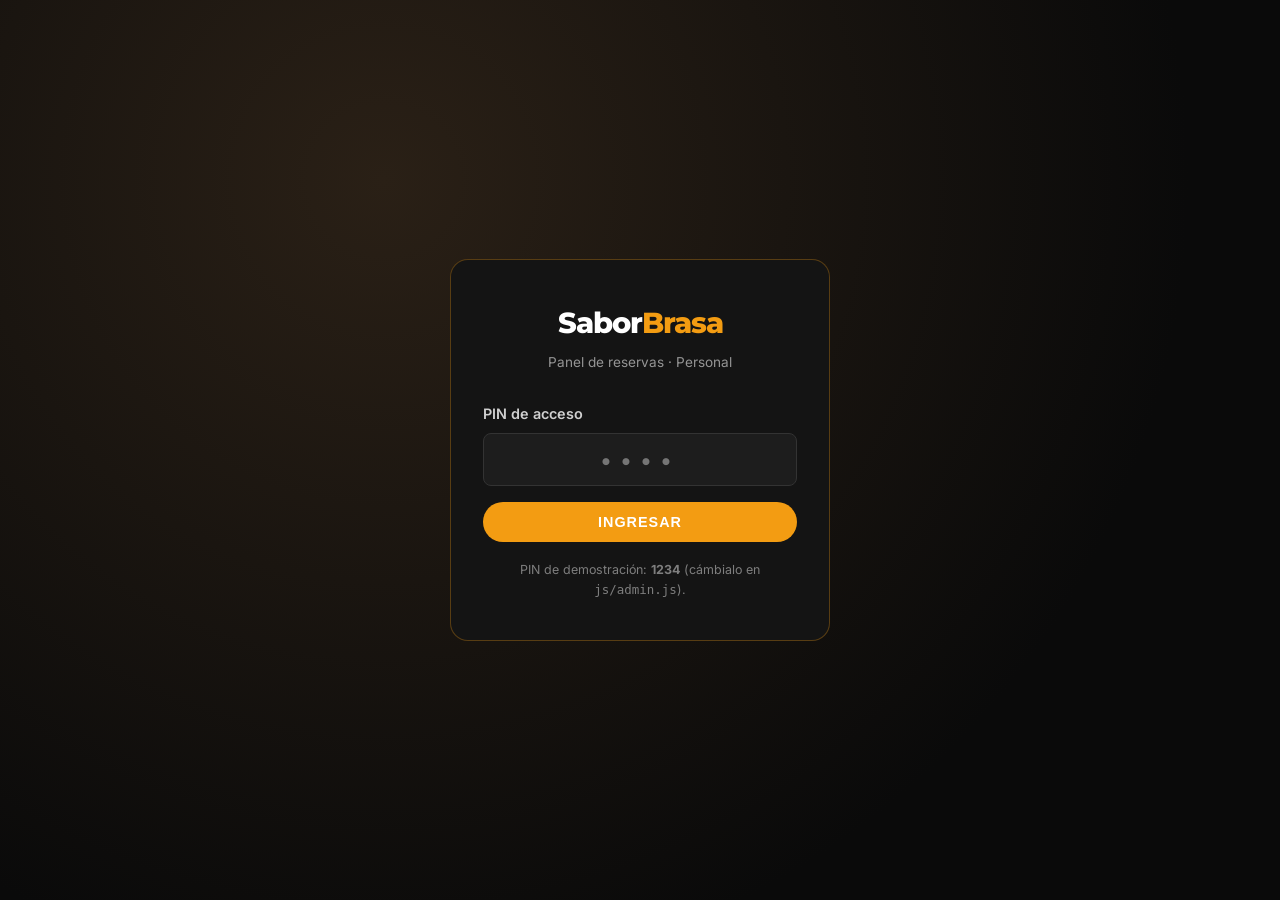
<file: admin.html>
<!DOCTYPE html>
<html lang="es">
<head>
    <meta charset="UTF-8">
    <meta name="viewport" content="width=device-width, initial-scale=1.0">
    <meta name="robots" content="noindex, nofollow">
    <title>Panel de Reservas | Sabor a Brasa</title>
    <link rel="preconnect" href="https://fonts.googleapis.com">
    <link rel="preconnect" href="https://fonts.gstatic.com" crossorigin>
    <link href="https://fonts.googleapis.com/css2?family=Inter:wght@300;400;600;700&family=Montserrat:wght@700;800&display=swap" rel="stylesheet">
    <link rel="stylesheet" href="css/style.css">
    <link rel="stylesheet" href="css/admin.css">
</head>
<body class="admin-body">

    <!-- Login -->
    <section id="login-screen" class="login-screen">
        <form id="login-form" class="login-card">
            <a href="index.html" class="logo">Sabor<span>Brasa</span></a>
            <p class="login-sub">Panel de reservas &middot; Personal</p>
            <label for="pin">PIN de acceso</label>
            <input type="password" id="pin" inputmode="numeric" autocomplete="current-password" placeholder="••••" required>
            <p class="form-general-error" id="login-error"></p>
            <button type="submit" class="btn-primary full-width">Ingresar</button>
            <p class="login-note">PIN de demostración: <strong>1234</strong> (cámbialo en <code>js/admin.js</code>).</p>
        </form>
    </section>

    <!-- Panel -->
    <div id="admin-app" class="admin-app" hidden>
        <header class="admin-header">
            <a href="index.html" class="logo">Sabor<span>Brasa</span></a>
            <span class="admin-tag">Reservas</span>
            <div class="admin-header-actions">
                <a href="index.html" class="admin-link">Ver sitio</a>
                <button type="button" class="admin-link" id="logout-btn">Cerrar sesión</button>
            </div>
        </header>

        <main class="admin-main">
            <!-- Barra de herramientas -->
            <div class="toolbar">
                <div class="view-switch" role="tablist">
                    <button type="button" class="view-btn active" data-view="day" role="tab">Por día</button>
                    <button type="button" class="view-btn" data-view="upcoming" role="tab">Próximas</button>
                    <button type="button" class="view-btn" data-view="all" role="tab">Historial</button>
                </div>

                <div class="date-nav" id="date-nav">
                    <button type="button" class="icon-btn" id="prev-day" aria-label="Día anterior">‹</button>
                    <input type="date" id="admin-date">
                    <button type="button" class="icon-btn" id="next-day" aria-label="Día siguiente">›</button>
                    <button type="button" class="chip-btn" id="today-btn">Hoy</button>
                </div>

                <div class="toolbar-right">
                    <button type="button" class="btn-primary" id="new-res-btn">+ Nueva reserva</button>
                    <button type="button" class="btn-outline" id="export-btn">Exportar CSV</button>
                </div>
            </div>

            <h1 class="admin-title" id="admin-title"></h1>

            <!-- KPIs -->
            <div class="kpis">
                <div class="kpi"><span class="kpi-label">Reservas activas</span><strong id="kpi-res">0</strong></div>
                <div class="kpi"><span class="kpi-label">Comensales</span><strong id="kpi-guests">0</strong></div>
                <div class="kpi kpi-warn"><span class="kpi-label">Por confirmar</span><strong id="kpi-pending">0</strong></div>
                <div class="kpi"><span class="kpi-label">Ocupación pico</span><strong id="kpi-peak">0%</strong></div>
            </div>

            <!-- Ocupación por zona y horario -->
            <section class="panel" id="occupancy-panel">
                <div class="panel-head">
                    <h2>Ocupación por zona</h2>
                    <span class="panel-sub">Comensales sentados o por llegar en cada turno vs. capacidad</span>
                </div>
                <div class="occupancy-wrap">
                    <table class="occupancy" id="occupancy-table"></table>
                </div>
            </section>

            <!-- Listado -->
            <section class="panel">
                <div class="panel-head">
                    <h2>Reservas</h2>
                    <div class="filters">
                        <input type="search" id="search" placeholder="Buscar nombre, código o celular">
                        <select id="status-filter">
                            <option value="">Todos los estados</option>
                        </select>
                        <select id="zone-filter">
                            <option value="">Todas las zonas</option>
                        </select>
                    </div>
                </div>
                <div class="table-wrap">
                    <table class="res-table">
                        <thead>
                            <tr>
                                <th>Fecha / Hora</th>
                                <th>Cliente</th>
                                <th>Pax</th>
                                <th>Zona</th>
                                <th>Detalle</th>
                                <th>Estado</th>
                                <th class="th-actions">Acciones</th>
                            </tr>
                        </thead>
                        <tbody id="res-tbody"></tbody>
                    </table>
                </div>
                <div class="empty-state" id="empty-state" hidden>
                    <p>No hay reservas para mostrar.</p>
                    <button type="button" class="btn-outline" id="seed-btn">Cargar datos de ejemplo</button>
                </div>
            </section>

            <p class="admin-disclaimer">
                Las reservas se guardan en este navegador (localStorage). Para que el personal vea las reservas hechas
                desde cualquier dispositivo, conecta <code>js/reservas-store.js</code> a un backend (Firebase, Supabase o una API propia).
            </p>
        </main>
    </div>

    <!-- Modal crear / editar -->
    <div id="edit-modal" class="modal-overlay admin-modal" aria-hidden="true" role="dialog" aria-modal="true" aria-labelledby="edit-title">
        <div class="modal-card light">
            <button class="modal-close" id="edit-close" aria-label="Cerrar">&times;</button>
            <h3 class="edit-title" id="edit-title">Nueva reserva</h3>
            <form id="edit-form" novalidate>
                <input type="hidden" name="id">
                <div class="form-row">
                    <div class="form-group">
                        <label for="e-name">Nombre</label>
                        <input type="text" id="e-name" name="name" required>
                        <small class="field-error" data-error-for="name"></small>
                    </div>
                    <div class="form-group">
                        <label for="e-phone">Celular</label>
                        <input type="tel" id="e-phone" name="phone" required>
                        <small class="field-error" data-error-for="phone"></small>
                    </div>
                </div>
                <div class="form-row">
                    <div class="form-group">
                        <label for="e-guests">Personas</label>
                        <input type="number" id="e-guests" name="guests" min="1" max="60" required>
                        <small class="field-error" data-error-for="guests"></small>
                    </div>
                    <div class="form-group">
                        <label for="e-zone">Zona</label>
                        <select id="e-zone" name="zone"></select>
                        <small class="field-error" data-error-for="zone"></small>
                    </div>
                </div>
                <div class="form-row">
                    <div class="form-group">
                        <label for="e-date">Fecha</label>
                        <input type="date" id="e-date" name="date" required>
                        <small class="field-error" data-error-for="date"></small>
                    </div>
                    <div class="form-group">
                        <label for="e-time">Hora</label>
                        <select id="e-time" name="time"></select>
                        <small class="field-error" data-error-for="time"></small>
                    </div>
                </div>
                <div class="form-row">
                    <div class="form-group">
                        <label for="e-occasion">Ocasión</label>
                        <select id="e-occasion" name="occasion">
                            <option>Cena Casual</option>
                            <option>Aniversario</option>
                            <option>Cumpleaños</option>
                            <option>Reunión de Negocios</option>
                            <option>Reunión Familiar</option>
                        </select>
                    </div>
                    <div class="form-group">
                        <label for="e-email">Correo</label>
                        <input type="email" id="e-email" name="email">
                        <small class="field-error" data-error-for="email"></small>
                    </div>
                </div>
                <div class="form-group">
                    <label for="e-message">Nota / alergias</label>
                    <textarea id="e-message" name="message" rows="2"></textarea>
                </div>
                <p class="form-general-error" id="edit-general"></p>
                <div class="edit-actions">
                    <button type="button" class="btn-outline" id="edit-cancel">Cancelar</button>
                    <button type="submit" class="btn-primary">Guardar</button>
                </div>
            </form>
            <div class="history" id="edit-history" hidden></div>
        </div>
    </div>

    <div id="toast" class="toast" role="status" aria-live="polite"></div>

    <script src="js/reservas-store.js"></script>
    <script src="js/admin.js"></script>
</body>
</html>
</file>
<file: css/style.css>
/* Variables */
:root {
    --primary-color: #f39c12; /* Golden Orange */
    --secondary-color: #e67e22; /* Deep Orange */
    --accent-color: #c0392b; /* Deep Red */
    --dark-color: #1a1a1a; /* Charcoal */
    --light-color: #f4f4f4;
    --text-color: #333;
    --text-light: #666;
    --white: #ffffff;
    --container-width: 1100px;
    --transition: all 0.3s ease;
    --shadow: 0 4px 20px rgba(0, 0, 0, 0.1);
}

/* Base Styles */
* {
    margin: 0;
    padding: 0;
    box-sizing: border-box;
}

html {
    scroll-behavior: smooth;
}

body {
    font-family: 'Inter', sans-serif;
    line-height: 1.6;
    color: var(--text-color);
    background-color: var(--white);
    overflow-x: hidden;
}

h1, h2, h3, h4 {
    font-family: 'Montserrat', sans-serif;
    font-weight: 800;
    line-height: 1.2;
}

ul {
    list-style: none;
}

a {
    text-decoration: none;
    color: inherit;
    transition: var(--transition);
}

img {
    max-width: 100%;
    display: block;
}

.container {
    max-width: var(--container-width);
    margin: 0 auto;
    padding: 0 20px;
}

.container.narrow {
    max-width: 600px;
}

.section {
    padding: 80px 0;
}

.bg-light {
    background-color: var(--light-color);
}

.text-center {
    text-align: center;
}

.section-title {
    font-size: 2.5rem;
    margin-bottom: 40px;
    position: relative;
    color: var(--dark-color);
}

.section-title::after {
    content: '';
    display: block;
    width: 60px;
    height: 4px;
    background-color: var(--primary-color);
    margin: 15px auto 0;
}

.text-center .section-title::after {
    margin: 15px auto 0;
}

/* Buttons */
.btn-primary, .btn-secondary {
    display: inline-block;
    padding: 12px 30px;
    border-radius: 50px;
    font-weight: 600;
    text-transform: uppercase;
    letter-spacing: 1px;
    cursor: pointer;
    border: none;
    font-size: 0.9rem;
}

.btn-primary {
    background-color: var(--primary-color);
    color: var(--white);
}

.btn-primary:hover {
    background-color: var(--secondary-color);
    transform: translateY(-3px);
    box-shadow: 0 5px 15px rgba(243, 156, 18, 0.4);
}

.btn-secondary {
    background-color: transparent;
    border: 2px solid var(--white);
    color: var(--white);
}

.btn-secondary:hover {
    background-color: var(--white);
    color: var(--dark-color);
}

.full-width {
    width: 100%;
}

/* Header */
.header {
    background-color: rgba(26, 26, 26, 0.95);
    color: var(--white);
    padding: 15px 0;
    position: fixed;
    top: 0;
    width: 100%;
    z-index: 1000;
    box-shadow: var(--shadow);
}

.header .container {
    display: flex;
    justify-content: space-between;
    align-items: center;
}

.logo {
    font-family: 'Montserrat', sans-serif;
    font-size: 1.8rem;
    font-weight: 800;
    letter-spacing: -1px;
}

.logo span {
    color: var(--primary-color);
}

.nav ul {
    display: flex;
    align-items: center;
}

.nav li {
    margin-left: 30px;
}

.nav a {
    font-weight: 600;
    font-size: 0.9rem;
    color: rgba(255, 255, 255, 0.8);
}

.nav a:hover {
    color: var(--primary-color);
}

.menu-toggle {
    display: none;
    background: none;
    border: none;
    cursor: pointer;
}

.menu-toggle span {
    display: block;
    width: 25px;
    height: 3px;
    background-color: var(--white);
    margin: 5px 0;
    transition: var(--transition);
}

.menu-toggle.open span:nth-child(1) {
    transform: rotate(45deg) translate(5px, 6px);
}

.menu-toggle.open span:nth-child(2) {
    opacity: 0;
}

.menu-toggle.open span:nth-child(3) {
    transform: rotate(-45deg) translate(5px, -6px);
}

.nav.active {
    display: block !important;
    position: absolute;
    top: 100%;
    left: 0;
    width: 100%;
    background-color: rgba(26, 26, 26, 0.98);
    padding: 20px;
    box-shadow: 0 10px 20px rgba(0,0,0,0.2);
}

.nav.active ul {
    flex-direction: column;
}

.nav.active li {
    margin: 15px 0;
    margin-left: 0;
}

/* Hero Section */
.hero {
    height: 100vh;
    background: linear-gradient(rgba(0,0,0,0.7), rgba(0,0,0,0.7)), url('https://images.unsplash.com/photo-1598103442097-8b74394b95c6?ixlib=rb-1.2.1&auto=format&fit=crop&w=1350&q=80'); /* Placeholder image */
    background-size: cover;
    background-position: center;
    display: flex;
    align-items: center;
    color: var(--white);
    text-align: center;
    position: relative;
}

.hero-content {
    position: relative;
    z-index: 2;
}

.hero h1 {
    font-size: 4rem;
    margin-bottom: 20px;
}

.hero h1 span {
    display: block;
    color: var(--primary-color);
}

.hero p {
    font-size: 1.2rem;
    margin-bottom: 40px;
    max-width: 700px;
    margin-left: auto;
    margin-right: auto;
    color: rgba(255, 255, 255, 0.9);
}

.hero-actions {
    display: flex;
    justify-content: center;
    gap: 20px;
}

/* About Section */
.grid {
    display: grid;
    grid-template-columns: 1fr 1fr;
    gap: 50px;
    align-items: center;
}

.about-image .image-placeholder {
    width: 100%;
    height: 400px;
    background: linear-gradient(135deg, var(--dark-color) 0%, #333 100%);
    border-radius: 10px;
    position: relative;
    overflow: hidden;
}

.about-image .image-placeholder::before {
    content: 'FOOD IMAGE';
    position: absolute;
    top: 50%;
    left: 50%;
    transform: translate(-50%, -50%);
    color: rgba(255,255,255,0.1);
    font-size: 2rem;
    font-weight: 800;
}

.about-text p {
    margin-bottom: 20px;
    font-size: 1.1rem;
    color: var(--text-light);
}

/* Menu Section */
.menu-tabs {
    display: flex;
    justify-content: center;
    margin-bottom: 40px;
    gap: 10px;
    flex-wrap: wrap;
}

.tab-btn {
    padding: 10px 25px;
    background-color: var(--white);
    border: 1px solid #ddd;
    border-radius: 5px;
    cursor: pointer;
    font-weight: 600;
    transition: var(--transition);
}

.tab-btn.active, .tab-btn:hover {
    background-color: var(--dark-color);
    color: var(--white);
    border-color: var(--dark-color);
}

.menu-grid {
    display: grid;
    grid-template-columns: repeat(4, 1fr);
    gap: 20px;
}

.mb-40 {
    margin-bottom: 40px;
}

.mb-20 {
    margin-bottom: 20px;
}

.img-about {
    width: 100%;
    height: auto;
    border-radius: 15px;
    box-shadow: var(--shadow);
}

.menu-item.preview .item-content {
    justify-content: center;
    text-align: center;
}

.menu-item.preview .item-info h3 {
    font-size: 1.3rem;
}

.menu-item:hover {
    transform: translateY(-10px);
    box-shadow: var(--shadow);
}

.item-img {
    width: 100%;
    height: 200px;
    overflow: hidden;
}

.item-img img {
    width: 100%;
    height: 100%;
    object-fit: cover;
    transition: var(--transition);
}

.menu-item:hover .item-img img {
    transform: scale(1.1);
}

.item-content {
    padding: 20px;
    display: flex;
    justify-content: space-between;
    align-items: flex-start;
    flex-grow: 1;
}

.item-info h3 {
    font-size: 1.1rem;
    margin-bottom: 5px;
    color: var(--dark-color);
}

.item-info p {
    font-size: 0.9rem;
    color: var(--text-light);
}

.item-price {
    font-weight: 700;
    color: var(--primary-color);
    font-size: 1.1rem;
}

/* Reservations Form */
.form {
    background-color: var(--white);
    padding: 40px;
    border-radius: 15px;
    box-shadow: var(--shadow);
}

.form-group {
    margin-bottom: 20px;
}

.form-row {
    display: grid;
    grid-template-columns: 1fr 1fr;
    gap: 20px;
}

label {
    display: block;
    margin-bottom: 8px;
    font-weight: 600;
    font-size: 0.9rem;
}

input, select, textarea {
    width: 100%;
    padding: 12px 15px;
    border: 1px solid #ddd;
    border-radius: 8px;
    font-family: inherit;
    font-size: 1rem;
    transition: var(--transition);
}

input:focus, select:focus, textarea:focus {
    outline: none;
    border-color: var(--primary-color);
    box-shadow: 0 0 0 3px rgba(243, 156, 18, 0.1);
}

/* Footer */
.footer {
    background-color: var(--dark-color);
    color: var(--white);
    padding: 80px 0 20px;
}

.footer .grid {
    align-items: flex-start;
}

.footer-brand .logo {
    display: inline-block;
    margin-bottom: 20px;
}

.footer h4 {
    margin-bottom: 25px;
    font-size: 1.1rem;
    color: var(--primary-color);
}

.footer p {
    color: rgba(255, 255, 255, 0.7);
    margin-bottom: 10px;
}

.social-links {
    display: flex;
    gap: 15px;
}

.social-links a {
    width: 35px;
    height: 35px;
    background-color: rgba(255, 255, 255, 0.1);
    display: flex;
    align-items: center;
    justify-content: center;
    border-radius: 50%;
    font-size: 0.8rem;
    font-weight: 700;
}

.social-links a:hover {
    background-color: var(--primary-color);
    color: var(--white);
}

.footer-bottom {
    margin-top: 60px;
    padding-top: 20px;
    border-top: 1px solid rgba(255, 255, 255, 0.1);
}

.footer-bottom p {
    font-size: 0.8rem;
}

/* Responsiveness */
@media (max-width: 992px) {
    .hero h1 {
        font-size: 3rem;
    }
    .menu-grid {
        grid-template-columns: repeat(2, 1fr);
    }
}

@media (max-width: 768px) {
    .grid {
        grid-template-columns: 1fr;
    }
    
    .header .nav {
        display: none; /* Mobile menu logic in JS */
    }
    
    .menu-toggle {
        display: block;
    }
    
    .hero h1 {
        font-size: 2.5rem;
    }
    
    .section-title {
        font-size: 2rem;
    }

    .menu-grid {
        grid-template-columns: 1fr;
    }
}

@media (max-width: 480px) {
    .form-row {
        grid-template-columns: 1fr;
    }
    
    .hero-actions {
        flex-direction: column;
    }
}

/* ==========================================================================
   Modal de Confirmación VIP (Dark Luxury & Gold Theme)
   ========================================================================== */
.modal-overlay {
    position: fixed;
    top: 0;
    left: 0;
    width: 100%;
    height: 100%;
    background: rgba(10, 10, 10, 0.85);
    backdrop-filter: blur(8px);
    -webkit-backdrop-filter: blur(8px);
    display: flex;
    align-items: center;
    justify-content: center;
    padding: 20px;
    z-index: 1000;
    opacity: 0;
    visibility: hidden;
    transition: opacity 0.4s ease, visibility 0.4s ease;
}

.modal-overlay.active {
    opacity: 1;
    visibility: visible;
}

.modal-card {
    background: linear-gradient(145deg, #181818 0%, #111111 100%);
    border: 1px solid rgba(243, 156, 18, 0.35);
    box-shadow: 0 25px 60px rgba(0, 0, 0, 0.6), 0 0 40px rgba(243, 156, 18, 0.1);
    border-radius: 20px;
    max-width: 540px;
    width: 100%;
    padding: 45px 40px;
    position: relative;
    color: #fff;
    transform: translateY(30px) scale(0.96);
    transition: transform 0.4s cubic-bezier(0.16, 1, 0.3, 1);
}

.modal-overlay.active .modal-card {
    transform: translateY(0) scale(1);
}

.modal-close {
    position: absolute;
    top: 20px;
    right: 22px;
    background: transparent;
    border: none;
    color: rgba(255, 255, 255, 0.6);
    font-size: 2rem;
    line-height: 1;
    cursor: pointer;
    transition: var(--transition);
}

.modal-close:hover {
    color: var(--primary-color);
    transform: rotate(90deg);
}

.modal-badge {
    display: inline-block;
    font-size: 0.72rem;
    text-transform: uppercase;
    letter-spacing: 2px;
    color: var(--primary-color);
    background: rgba(243, 156, 18, 0.12);
    border: 1px solid rgba(243, 156, 18, 0.25);
    padding: 6px 14px;
    border-radius: 50px;
    margin-bottom: 20px;
    font-weight: 600;
}

.modal-title {
    font-size: 1.8rem;
    font-weight: 800;
    margin-bottom: 8px;
    letter-spacing: -0.5px;
}

.modal-title span {
    color: var(--primary-color);
}

.modal-subtitle {
    color: rgba(255, 255, 255, 0.7);
    font-size: 0.95rem;
    margin-bottom: 30px;
    line-height: 1.5;
}

.reservation-summary {
    background: rgba(255, 255, 255, 0.03);
    border: 1px solid rgba(255, 255, 255, 0.08);
    border-radius: 12px;
    padding: 22px;
    display: grid;
    grid-template-columns: 1fr 1fr;
    gap: 16px;
    margin-bottom: 24px;
}

.summary-item.full {
    grid-column: 1 / -1;
}

.summary-label {
    display: block;
    font-size: 0.75rem;
    text-transform: uppercase;
    letter-spacing: 1.5px;
    color: var(--primary-color);
    margin-bottom: 4px;
    font-weight: 600;
}

.summary-value {
    font-size: 0.95rem;
    font-weight: 600;
    color: #ffffff;
}

.modal-notice {
    font-size: 0.82rem;
    color: rgba(255, 255, 255, 0.55);
    border-left: 2px solid var(--primary-color);
    padding-left: 12px;
    margin-bottom: 30px;
    font-style: italic;
}

.modal-actions {
    display: flex;
    flex-direction: column;
    gap: 12px;
}

.btn-secondary-modal {
    display: inline-flex;
    align-items: center;
    justify-content: center;
    padding: 12px 24px;
    border-radius: 50px;
    font-size: 0.85rem;
    font-weight: 600;
    letter-spacing: 0.5px;
    color: #25d366;
    background: rgba(37, 211, 102, 0.1);
    border: 1px solid rgba(37, 211, 102, 0.3);
    transition: var(--transition);
    text-align: center;
}

.btn-secondary-modal:hover {
    background: #25d366;
    color: #ffffff;
    box-shadow: 0 4px 15px rgba(37, 211, 102, 0.3);
}

@media (max-width: 576px) {
    .modal-card {
        padding: 30px 22px;
    }
    .reservation-summary {
        grid-template-columns: 1fr;
        gap: 12px;
        padding: 16px;
    }
    .modal-title {
        font-size: 1.5rem;
    }
}
/* ==========================================================================
   Header al hacer scroll
   ========================================================================== */
.header {
    transition: padding 0.3s ease, background-color 0.3s ease;
}

.header.scrolled {
    padding: 10px 0;
    background-color: rgba(10, 10, 10, 0.98);
}

/* ==========================================================================
   Formulario de reservas
   ========================================================================== */
.form-block {
    border: none;
    padding: 0;
    margin: 0 0 28px;
    min-width: 0;
}

.form-block legend {
    font-family: 'Montserrat', sans-serif;
    font-weight: 800;
    font-size: 0.78rem;
    text-transform: uppercase;
    letter-spacing: 2px;
    color: var(--secondary-color);
    margin-bottom: 14px;
    padding-bottom: 8px;
    width: 100%;
    border-bottom: 1px solid #eee;
}

.optional {
    font-weight: 400;
    color: #999;
    font-size: 0.8rem;
}

.field-error {
    display: block;
    color: var(--accent-color);
    font-size: 0.8rem;
    margin-top: 6px;
    min-height: 0;
}

.field-error:empty {
    display: none;
}

.field-hint {
    display: block;
    color: var(--text-light);
    font-size: 0.8rem;
    margin-top: 6px;
}

.field-hint:empty {
    display: none;
}

input.invalid, select.invalid, textarea.invalid {
    border-color: var(--accent-color);
    box-shadow: 0 0 0 3px rgba(192, 57, 43, 0.1);
}

.form-general-error {
    color: var(--accent-color);
    font-size: 0.9rem;
    margin-bottom: 12px;
    text-align: center;
}

.form-general-error:empty {
    display: none;
}

.form-footnote {
    text-align: center;
    font-size: 0.85rem;
    color: var(--text-light);
    margin-top: 16px;
}

.form-footnote a {
    color: var(--secondary-color);
    font-weight: 600;
    text-decoration: underline;
}

.checkbox {
    display: flex;
    gap: 10px;
    align-items: flex-start;
    font-weight: 400;
    font-size: 0.9rem;
    color: var(--text-light);
    cursor: pointer;
}

.checkbox input {
    width: 18px;
    height: 18px;
    margin-top: 2px;
    flex-shrink: 0;
    accent-color: var(--primary-color);
}

/* Turnos */
.slot-grid {
    display: grid;
    grid-template-columns: repeat(auto-fill, minmax(92px, 1fr));
    gap: 10px;
}

.slot-empty {
    grid-column: 1 / -1;
    text-align: center;
    color: var(--text-light);
    font-size: 0.9rem;
    padding: 18px;
    background: var(--light-color);
    border-radius: 10px;
}

.slot {
    padding: 10px 6px;
    border: 1px solid #ddd;
    background: var(--white);
    border-radius: 8px;
    font-family: inherit;
    font-weight: 600;
    font-size: 0.9rem;
    color: var(--dark-color);
    cursor: pointer;
    transition: var(--transition);
    position: relative;
}

.slot:hover:not(:disabled) {
    border-color: var(--primary-color);
    color: var(--secondary-color);
}

.slot.few::after {
    content: '';
    position: absolute;
    top: 6px;
    right: 6px;
    width: 6px;
    height: 6px;
    border-radius: 50%;
    background: var(--secondary-color);
}

.slot.full {
    background: #f6f6f6;
    color: #bbb;
    text-decoration: line-through;
    cursor: not-allowed;
}

.slot.selected {
    background: var(--dark-color);
    border-color: var(--dark-color);
    color: var(--primary-color);
}

.slot:focus-visible {
    outline: 2px solid var(--primary-color);
    outline-offset: 2px;
}

.slot-legend {
    display: flex;
    gap: 18px;
    flex-wrap: wrap;
    font-size: 0.78rem;
    color: var(--text-light);
    margin-top: 12px;
}

.slot-legend span {
    display: inline-flex;
    align-items: center;
    gap: 6px;
}

.lg {
    width: 10px;
    height: 10px;
    border-radius: 3px;
    display: inline-block;
    border: 1px solid #ddd;
}

.lg-free { background: var(--white); }
.lg-few { background: var(--secondary-color); border-color: var(--secondary-color); border-radius: 50%; }
.lg-full { background: #eee; }

/* ==========================================================================
   Gestionar mi reserva
   ========================================================================== */
.lookup-form {
    margin-bottom: 30px;
}

.res-card {
    background: var(--white);
    border-radius: 15px;
    box-shadow: var(--shadow);
    padding: 30px;
    border-top: 4px solid var(--primary-color);
}

.res-card-head {
    display: flex;
    justify-content: space-between;
    align-items: flex-start;
    gap: 12px;
    margin-bottom: 20px;
}

.res-card-head h3 {
    font-size: 1.6rem;
    letter-spacing: 1px;
    color: var(--dark-color);
}

.res-card .summary-label {
    color: var(--secondary-color);
}

.res-details {
    display: grid;
    grid-template-columns: 1fr 1fr;
    gap: 14px 20px;
    margin-bottom: 24px;
}

.res-details .full {
    grid-column: 1 / -1;
}

.res-details dt {
    font-size: 0.72rem;
    text-transform: uppercase;
    letter-spacing: 1.5px;
    color: #999;
    font-weight: 600;
}

.res-details dd {
    font-weight: 600;
    color: var(--dark-color);
}

.res-actions {
    display: flex;
    gap: 12px;
    flex-wrap: wrap;
    margin-bottom: 16px;
}

.res-actions button {
    flex: 1;
    min-width: 180px;
}

.reschedule {
    border-top: 1px dashed #ddd;
    padding-top: 20px;
    margin-bottom: 16px;
}

.reschedule .slot-grid {
    margin-bottom: 16px;
}

.res-locked {
    font-size: 0.9rem;
    color: var(--text-light);
    background: var(--light-color);
    padding: 12px 16px;
    border-radius: 8px;
    margin-bottom: 16px;
}

.res-links {
    display: flex;
    gap: 20px;
    flex-wrap: wrap;
    font-size: 0.9rem;
}

.res-links a, .link-btn {
    color: var(--secondary-color);
    font-weight: 600;
    text-decoration: underline;
    background: none;
    border: none;
    font-family: inherit;
    font-size: inherit;
    cursor: pointer;
    padding: 0;
}

.btn-outline, .btn-danger, .btn-ghost {
    padding: 12px 22px;
    border-radius: 50px;
    font-family: inherit;
    font-weight: 600;
    font-size: 0.85rem;
    text-transform: uppercase;
    letter-spacing: 1px;
    cursor: pointer;
    transition: var(--transition);
}

.btn-outline {
    background: transparent;
    border: 2px solid var(--dark-color);
    color: var(--dark-color);
}

.btn-outline:hover {
    background: var(--dark-color);
    color: var(--white);
}

.btn-danger {
    background: transparent;
    border: 2px solid var(--accent-color);
    color: var(--accent-color);
}

.btn-danger:hover {
    background: var(--accent-color);
    color: var(--white);
}

.btn-primary:disabled {
    opacity: 0.5;
    cursor: not-allowed;
    transform: none;
    box-shadow: none;
}

/* Estados de reserva (compartido con admin) */
.status-badge {
    display: inline-block;
    padding: 5px 12px;
    border-radius: 50px;
    font-size: 0.72rem;
    font-weight: 700;
    text-transform: uppercase;
    letter-spacing: 1px;
    white-space: nowrap;
}

.status-pendiente  { background: #fff4e0; color: #b9770e; }
.status-confirmada { background: #e3f6ea; color: #1e8449; }
.status-sentada    { background: #e4efff; color: #1f5fbf; }
.status-completada { background: #ececec; color: #555; }
.status-noshow     { background: #fde8e6; color: #a93226; }
.status-cancelada  { background: #f2f2f2; color: #999; text-decoration: line-through; }

/* ==========================================================================
   Modal: código y acciones extra
   ========================================================================== */
.reservation-code {
    display: flex;
    align-items: center;
    gap: 14px;
    flex-wrap: wrap;
    background: rgba(243, 156, 18, 0.08);
    border: 1px dashed rgba(243, 156, 18, 0.5);
    border-radius: 12px;
    padding: 14px 18px;
    margin-bottom: 16px;
}

.reservation-code .summary-label {
    width: 100%;
    margin-bottom: 0;
}

.reservation-code strong {
    font-family: 'Montserrat', sans-serif;
    font-size: 1.6rem;
    letter-spacing: 3px;
    color: #fff;
}

.copy-btn {
    margin-left: auto;
    background: transparent;
    border: 1px solid rgba(255, 255, 255, 0.25);
    color: rgba(255, 255, 255, 0.8);
    border-radius: 50px;
    padding: 6px 14px;
    font-family: inherit;
    font-size: 0.78rem;
    cursor: pointer;
    transition: var(--transition);
}

.copy-btn:hover {
    border-color: var(--primary-color);
    color: var(--primary-color);
}

.modal-actions-row {
    display: flex;
    gap: 12px;
}

.modal-actions-row > * {
    flex: 1;
}

.btn-ghost {
    background: transparent;
    border: 1px solid rgba(255, 255, 255, 0.2);
    color: rgba(255, 255, 255, 0.8);
    text-transform: none;
    letter-spacing: 0;
}

.btn-ghost:hover {
    border-color: var(--primary-color);
    color: var(--primary-color);
}

.modal-card {
    max-height: calc(100vh - 40px);
    overflow-y: auto;
}

/* ==========================================================================
   Toast
   ========================================================================== */
.toast {
    position: fixed;
    left: 50%;
    bottom: 30px;
    transform: translate(-50%, 20px);
    background: var(--dark-color);
    color: var(--white);
    padding: 12px 22px;
    border-radius: 50px;
    font-size: 0.9rem;
    box-shadow: 0 10px 30px rgba(0, 0, 0, 0.3);
    opacity: 0;
    pointer-events: none;
    transition: opacity 0.3s ease, transform 0.3s ease;
    z-index: 2000;
    max-width: calc(100% - 32px);
    text-align: center;
}

.toast.show {
    opacity: 1;
    transform: translate(-50%, 0);
}

/* Footer extras */
.footer .footer-small {
    font-size: 0.8rem;
    color: rgba(255, 255, 255, 0.5);
}

.staff-link {
    color: rgba(255, 255, 255, 0.4);
    text-decoration: underline;
}

.staff-link:hover {
    color: var(--primary-color);
}

.menu-item {
    background: var(--white);
    border-radius: 12px;
    overflow: hidden;
    display: flex;
    flex-direction: column;
    transition: var(--transition);
}

@media (max-width: 576px) {
    .form {
        padding: 26px 20px;
    }
    .res-card {
        padding: 22px;
    }
    .res-details {
        grid-template-columns: 1fr;
    }
    .modal-actions-row {
        flex-direction: column;
    }
}

[hidden] {
    display: none !important;
}
</file>
<file: css/admin.css>
[hidden] { display: none !important; }

/* ==========================================================================
   Sabor a Brasa - Panel de reservas
   ========================================================================== */
.admin-body {
    background: #f3f1ee;
    min-height: 100vh;
}

/* Login */
.login-screen {
    min-height: 100vh;
    display: flex;
    align-items: center;
    justify-content: center;
    padding: 20px;
    background: radial-gradient(circle at 30% 20%, #2a2016 0%, #0a0a0a 70%);
}

.login-card {
    width: 100%;
    max-width: 380px;
    background: #141414;
    border: 1px solid rgba(243, 156, 18, 0.3);
    border-radius: 18px;
    padding: 40px 32px;
    color: #fff;
    text-align: center;
}

.login-card .logo {
    color: #fff;
}

.login-sub {
    color: rgba(255, 255, 255, 0.55);
    font-size: 0.85rem;
    margin: 6px 0 28px;
}

.login-card label {
    text-align: left;
    color: rgba(255, 255, 255, 0.8);
}

.login-card input {
    background: #1d1d1d;
    border-color: #333;
    color: #fff;
    text-align: center;
    font-size: 1.4rem;
    letter-spacing: 8px;
    margin-bottom: 16px;
}

.login-note {
    font-size: 0.78rem;
    color: rgba(255, 255, 255, 0.45);
    margin-top: 18px;
}

/* Header */
.admin-header {
    background: var(--dark-color);
    color: #fff;
    padding: 14px 28px;
    display: flex;
    align-items: center;
    gap: 14px;
    position: sticky;
    top: 0;
    z-index: 50;
}

.admin-header .logo {
    font-size: 1.4rem;
}

.admin-tag {
    font-size: 0.7rem;
    text-transform: uppercase;
    letter-spacing: 2px;
    color: var(--primary-color);
    border: 1px solid rgba(243, 156, 18, 0.4);
    border-radius: 50px;
    padding: 4px 10px;
}

.admin-header-actions {
    margin-left: auto;
    display: flex;
    gap: 18px;
}

.admin-link {
    background: none;
    border: none;
    color: rgba(255, 255, 255, 0.7);
    font-family: inherit;
    font-size: 0.85rem;
    cursor: pointer;
}

.admin-link:hover {
    color: var(--primary-color);
}

.admin-main {
    max-width: 1280px;
    margin: 0 auto;
    padding: 26px 24px 60px;
}

/* Toolbar */
.toolbar {
    display: flex;
    flex-wrap: wrap;
    align-items: center;
    gap: 14px;
    margin-bottom: 22px;
}

.view-switch {
    display: inline-flex;
    background: #fff;
    border-radius: 50px;
    padding: 4px;
    box-shadow: 0 1px 4px rgba(0, 0, 0, 0.06);
}

.view-btn {
    border: none;
    background: transparent;
    padding: 8px 16px;
    border-radius: 50px;
    font-family: inherit;
    font-weight: 600;
    font-size: 0.85rem;
    color: var(--text-light);
    cursor: pointer;
}

.view-btn.active {
    background: var(--dark-color);
    color: var(--primary-color);
}

.date-nav {
    display: flex;
    align-items: center;
    gap: 6px;
}

.date-nav input {
    width: auto;
    padding: 8px 12px;
    background: #fff;
}

.icon-btn, .chip-btn {
    background: #fff;
    border: 1px solid #ddd;
    border-radius: 8px;
    font-family: inherit;
    cursor: pointer;
    transition: var(--transition);
}

.icon-btn {
    width: 38px;
    height: 38px;
    font-size: 1.3rem;
    line-height: 1;
}

.chip-btn {
    padding: 9px 14px;
    font-weight: 600;
    font-size: 0.85rem;
}

.icon-btn:hover, .chip-btn:hover {
    border-color: var(--primary-color);
    color: var(--secondary-color);
}

.toolbar-right {
    margin-left: auto;
    display: flex;
    gap: 10px;
}

.toolbar-right .btn-primary, .toolbar-right .btn-outline {
    padding: 10px 20px;
    font-size: 0.8rem;
}

.admin-title {
    font-size: 1.6rem;
    color: var(--dark-color);
    margin-bottom: 18px;
}

/* KPIs */
.kpis {
    display: grid;
    grid-template-columns: repeat(4, 1fr);
    gap: 16px;
    margin-bottom: 22px;
}

.kpi {
    background: #fff;
    border-radius: 14px;
    padding: 18px 20px;
    box-shadow: 0 1px 4px rgba(0, 0, 0, 0.06);
    border-left: 4px solid var(--primary-color);
}

.kpi-warn {
    border-left-color: var(--accent-color);
}

.kpi-label {
    display: block;
    font-size: 0.72rem;
    text-transform: uppercase;
    letter-spacing: 1.5px;
    color: #999;
    font-weight: 600;
    margin-bottom: 6px;
}

.kpi strong {
    font-family: 'Montserrat', sans-serif;
    font-size: 1.9rem;
    color: var(--dark-color);
}

/* Panels */
.panel {
    background: #fff;
    border-radius: 14px;
    box-shadow: 0 1px 4px rgba(0, 0, 0, 0.06);
    padding: 22px;
    margin-bottom: 22px;
}

.panel-head {
    display: flex;
    flex-wrap: wrap;
    align-items: center;
    justify-content: space-between;
    gap: 12px;
    margin-bottom: 16px;
}

.panel-head h2 {
    font-size: 1.1rem;
    color: var(--dark-color);
}

.panel-sub {
    font-size: 0.8rem;
    color: #999;
}

.filters {
    display: flex;
    flex-wrap: wrap;
    gap: 8px;
}

.filters input, .filters select {
    width: auto;
    padding: 8px 12px;
    font-size: 0.85rem;
}

.filters input {
    min-width: 240px;
}

/* Ocupación */
.occupancy-wrap {
    overflow-x: auto;
}

.occupancy {
    border-collapse: separate;
    border-spacing: 3px;
    font-size: 0.75rem;
    width: 100%;
}

.occupancy th {
    font-weight: 600;
    color: #999;
    white-space: nowrap;
    padding: 4px;
}

.occupancy tbody th {
    text-align: left;
    color: var(--dark-color);
    padding-right: 12px;
}

.occupancy tbody th small {
    display: block;
    color: #aaa;
    font-weight: 400;
}

.occ {
    min-width: 40px;
    height: 36px;
    text-align: center;
    border-radius: 6px;
    font-weight: 700;
}

.occ-0 { background: #f5f4f2; }
.occ-1 { background: #fdebc8; color: #9a6a0b; }
.occ-2 { background: #f5b041; color: #5c3b00; }
.occ-3 { background: var(--accent-color); color: #fff; }

/* Tabla de reservas */
.table-wrap {
    overflow-x: auto;
}

.res-table {
    width: 100%;
    border-collapse: collapse;
    font-size: 0.88rem;
}

.res-table th {
    text-align: left;
    font-size: 0.72rem;
    text-transform: uppercase;
    letter-spacing: 1px;
    color: #999;
    font-weight: 600;
    padding: 10px 12px;
    border-bottom: 2px solid #eee;
}

.res-table td {
    padding: 14px 12px;
    border-bottom: 1px solid #f0f0f0;
    vertical-align: top;
}

.res-table td span {
    display: block;
}

.res-table .muted {
    color: #888;
    font-size: 0.8rem;
}

.res-table .code {
    font-family: monospace;
    font-size: 0.78rem;
    color: var(--secondary-color);
    letter-spacing: 1px;
}

.res-table .note {
    font-size: 0.8rem;
    color: var(--accent-color);
    font-style: italic;
    margin-top: 4px;
}

.res-table .source {
    font-size: 0.7rem;
    color: #999;
    margin-top: 2px;
}

.row-cancelada td, .row-noshow td, .row-completada td {
    opacity: 0.55;
}

.td-actions {
    min-width: 260px;
}

.row-btn {
    display: inline-block;
    margin: 0 4px 6px 0;
    padding: 5px 10px;
    border-radius: 6px;
    border: 1px solid #ddd;
    background: #fff;
    font-family: inherit;
    font-size: 0.75rem;
    font-weight: 600;
    cursor: pointer;
    transition: var(--transition);
}

.row-btn:hover { border-color: var(--dark-color); }
.row-btn.ok { border-color: #27ae60; color: #1e8449; }
.row-btn.ok:hover { background: #27ae60; color: #fff; }
.row-btn.info { border-color: #2e86de; color: #1f5fbf; }
.row-btn.info:hover { background: #2e86de; color: #fff; }
.row-btn.warn { border-color: #e67e22; color: #b9770e; }
.row-btn.warn:hover { background: #e67e22; color: #fff; }
.row-btn.danger { color: var(--accent-color); border-color: transparent; }
.row-btn.danger:hover { background: var(--accent-color); color: #fff; }

.empty-state {
    text-align: center;
    padding: 40px 20px;
    color: #999;
}

.empty-state p {
    margin-bottom: 16px;
}

.admin-disclaimer {
    font-size: 0.8rem;
    color: #999;
    text-align: center;
    max-width: 720px;
    margin: 0 auto;
}

/* Modal editar (tema claro) */
.admin-modal .modal-card.light {
    background: #fff;
    color: var(--text-color);
    border: none;
    max-width: 640px;
}

.admin-modal .modal-close {
    color: #999;
}

.edit-title {
    font-size: 1.3rem;
    color: var(--dark-color);
    margin-bottom: 20px;
}

.edit-actions {
    display: flex;
    justify-content: flex-end;
    gap: 10px;
}

.history {
    margin-top: 22px;
    border-top: 1px solid #eee;
    padding-top: 16px;
    font-size: 0.82rem;
}

.history h4 {
    font-size: 0.8rem;
    text-transform: uppercase;
    letter-spacing: 1px;
    color: #999;
    margin-bottom: 8px;
}

.history li {
    padding: 4px 0;
    color: var(--text-light);
}

.history li span {
    color: #aaa;
    margin-right: 6px;
}

/* Responsive */
@media (max-width: 900px) {
    .kpis {
        grid-template-columns: repeat(2, 1fr);
    }
    .toolbar-right {
        margin-left: 0;
        width: 100%;
    }
    .toolbar-right > * {
        flex: 1;
    }
}

@media (max-width: 720px) {
    .admin-header {
        padding: 12px 16px;
    }
    .admin-tag {
        display: none;
    }
    .admin-main {
        padding: 18px 16px 50px;
    }
    .filters, .filters input, .filters select {
        width: 100%;
        min-width: 0;
    }
    /* Tabla -> tarjetas */
    .res-table thead {
        display: none;
    }
    .res-table, .res-table tbody, .res-table tr, .res-table td {
        display: block;
        width: 100%;
    }
    .res-table tr {
        border: 1px solid #eee;
        border-radius: 12px;
        padding: 10px 14px;
        margin-bottom: 12px;
    }
    .res-table td {
        border: none;
        padding: 6px 0;
    }
    .res-table td[data-label]::before {
        content: attr(data-label);
        display: block;
        font-size: 0.68rem;
        text-transform: uppercase;
        letter-spacing: 1px;
        color: #aaa;
        margin-bottom: 2px;
    }
    .td-actions {
        min-width: 0;
        padding-top: 10px !important;
    }
}
</file>
